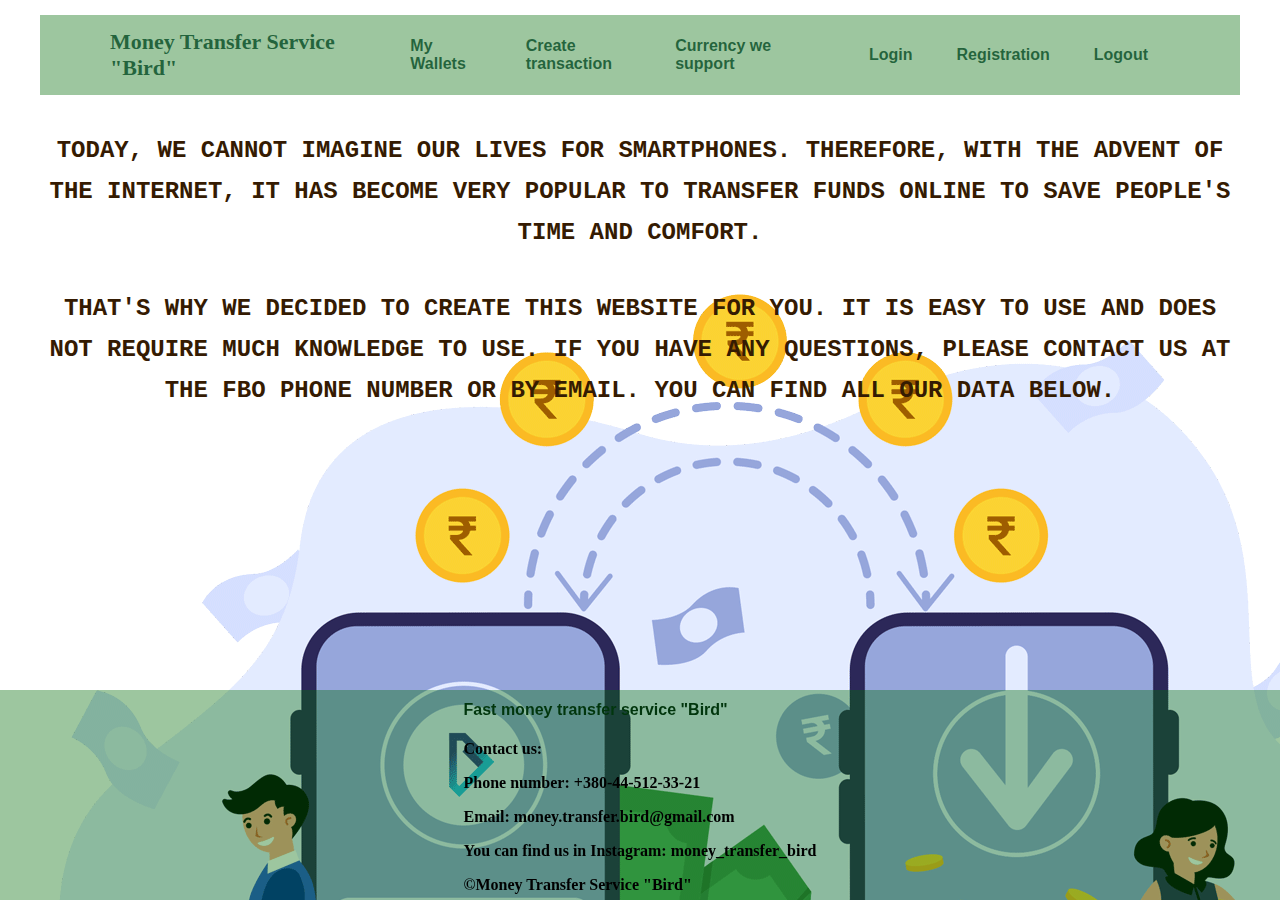
<file: HTML_project/index.html>
<!DOCTYPE html>
<html lang="en">

<head>
  <meta charset="UTF-8">
  <meta http-equiv="X-UA-Compatible" content="IE=edge">
  <meta name="viewport" content="width=device-width, initial-scale=1.0">
  <link rel="stylesheet" href="style.css">
  <title>Document</title>
</head>

<body>
    <div class="container">
      <header class="header">
        <nav class="navbar"><a href="index.html" class="navbar__logo">Money Transfer Service "Bird"</a></nav>
        <nav class="nav">
          <ul>
            <li class="btn"><a href="wallets.html">My Wallets</a></li>
            <li class="btn"><a href="create_transaction.html">Create transaction</a></li>
            <li class="btn"><a href="currency.html">Currency we support</a></li>

          </ul>
        </nav>
        <nav class="nav">
          <ul>
            <li class="btn2"><a href="login.html">Login</a></li>
            <li class="btn2"><a href="registration.html">Registration</a></li>
            <li class="btn2"><a href="logout.html">Logout</a></li>
          </ul>
        </nav>
      </header>
      <main>
        <h2>Today, we cannot imagine our lives for smartphones. Therefore, with the advent of the Internet, it has become very popular to transfer funds online to save people's time and comfort.</h2>
        <h2>That's why we decided to create this website for you. It is easy to use and does not require much knowledge to use. If you have any questions, please contact us at the fbo phone number or by email. You can find all our data below.</h2>
      </main>
    </div>

  <footer>
    <div class="container">
      <h4>Fast money transfer service "Bird"</h4>
      <p><b>Contact us:</b></p>
      <p><b>Phone number: +380-44-512-33-21</b></p>
      <p><b>Email: money.transfer.bird@gmail.com</b></p>
      <p><b>You can find us in Instagram: money_transfer_bird</b></p>

      <p><b>&copy;Money Transfer Service "Bird"</b></p>
    </div>
  </footer>

</body>

</html>
</file>
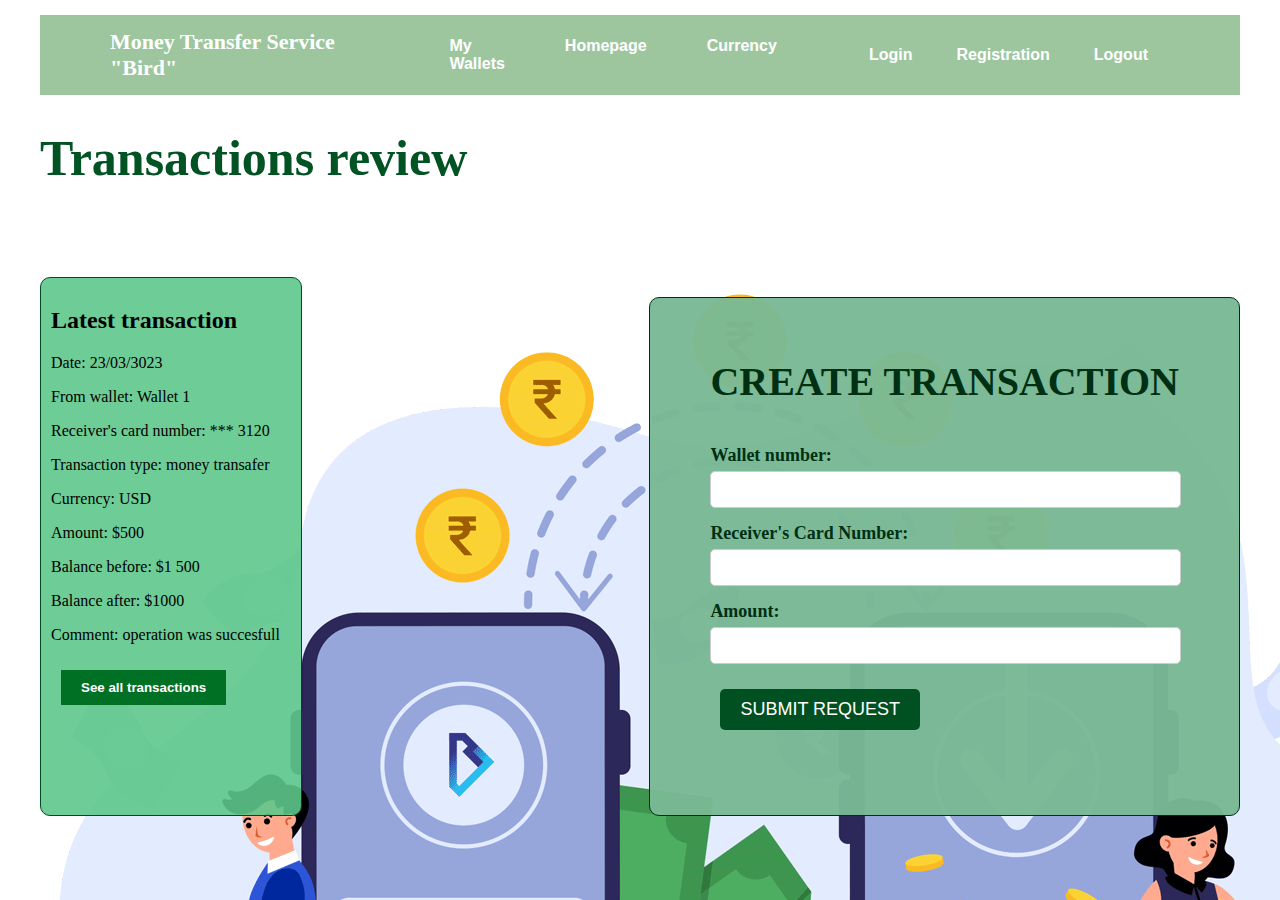
<file: HTML_project/create_transaction.html>
<!DOCTYPE html>
<html>

<head>
    <title>Logout Page</title>
    <link rel="stylesheet" href="create_transaction.css">
</head>

<body>
    <div class="container">
        <header class="header">
          <nav class="navbar"><a href="index.html" class="navbar__logo">Money Transfer Service "Bird"</a></nav>
          <nav class="nav">
            <ul>
              <li class="btn"><a href="wallets.html">My Wallets</a></li>
              <li class="btn"><a href="index.html">Homepage</a></li>
              <li class="btn"><a href="currency.html">Currency</a></li>
  
            </ul>
          </nav>
          <nav class="nav">
            <ul>
              <li class="btn2"><a href="login.html">Login</a></li>
              <li class="btn2"><a href="registration.html">Registration</a></li>
              <li class="btn2"><a href="logout.html">Logout</a></li>
            </ul>
          </nav>
        </header>
        <main>
          <h1 class="user-cabinet-title">Transactions review</h1>
            <div class="panel-container">
                <div class="panel">
                    <h2>Latest transaction</h2>
                    <p>Date: 23/03/3023</p>
                    <p>From wallet: Wallet 1</p>
                    <p>Receiver's card number: *** 3120</p>
                    <p>Transaction type: money transafer</p>
                    <p>Currency: USD</p>
                    <p>Amount: $500</p>
                    <p>Balance before: $1 500</p>
                    <p>Balance after: $1000</p>
                    <p>Comment: operation was succesfull</p>
                    <button> <b><a href="wallets.html">See all transactions</a></b> </button>
                    
                </div>
            <div class="main-container">
                <form class="send-money-form">
                    <h2>Create transaction</h2>

                    <div class="form-row">
                        <label for="sender-card"><b>Wallet number:</b></label>
                        <input type="text" id="sender-card" name="sender-card">
                    </div>

                    <div class="form-row">
                        <label for="receiver-card"><b>Receiver's Card Number:</b></label>
                        <input type="text" id="receiver-card" name="receiver-card">
                    </div>

                    <div class="form-row">
                        <label for="amount"><b>Amount:</b></label>
                        <input type="text" id="amount" name="amount">
                    </div>

                    <div class="form-row">
                        <button type="submit">Submit request</button>
                    </div>
                </form>

            </div>




        </main>
    </div>
</body>

</html>
</file>
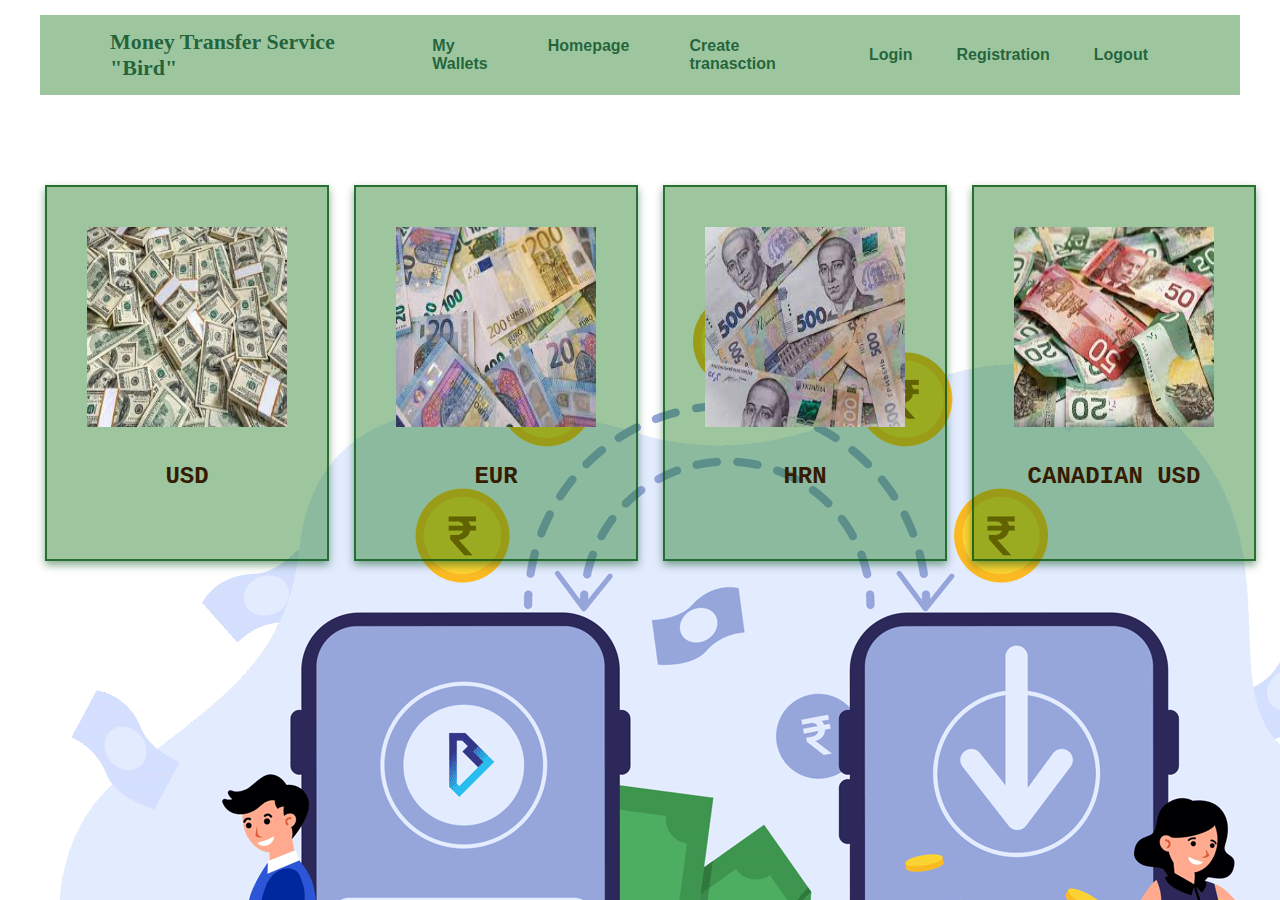
<file: HTML_project/currency.html>
<!DOCTYPE html>
<html lang="en">

<head>
  <meta charset="UTF-8">
  <meta http-equiv="X-UA-Compatible" content="IE=edge">
  <meta name="viewport" content="width=device-width, initial-scale=1.0">
  <link rel="stylesheet" href="currency.css">
  <title>Currency</title>
</head>

<body>
    <div class="container">
      <header class="header">
        <nav class="navbar"><a href="index.html" class="navbar__logo">Money Transfer Service "Bird"</a></nav>
        <nav class="nav">
          <ul>
            <li class="btn"><a href="wallets.html">My Wallets</a></li>
            <li class="btn"><a href="index.html">Homepage</a></li>
            <li class="btn"><a href="create_transaction.html">Create tranasction</a></li>

          </ul>
        </nav>
        <nav class="nav">
          <ul>
            <li class="btn2"><a href="login.html">Login</a></li>
            <li class="btn2"><a href="registration.html">Registration</a></li>
            <li class="btn2"><a href="logout.html">Logout</a></li>
          </ul>
        </nav>
      </header>
      <main>
        <div class="card-container">
          <div class="card">
            <a>
              <img src="usd1.jpg" alt="Card 1">
              <h2>USD</h2>
              <h4></h4>
            </a>
          </div>
          <div class="card">
            <a>
              <img src="eur.jpg" alt="Card 1">
              <h2>EUR</h2>
              <h4></h4>
            </a>
          </div>
          <div class="card">
            <a>
              <img src="hrn.jpg" alt="Card 2">
              <h2>HRN</h2>
              <h4></h4>
            </a>
          </div>
          <div class="card">
            <a>
              <img src="canad.jpg" alt="Card 3">
              <h2>Canadian USD</h2>
              <h4></h4>
            </a>
          </div>
        </div>
      </main>
    </div>

</body>

</html>
</file>
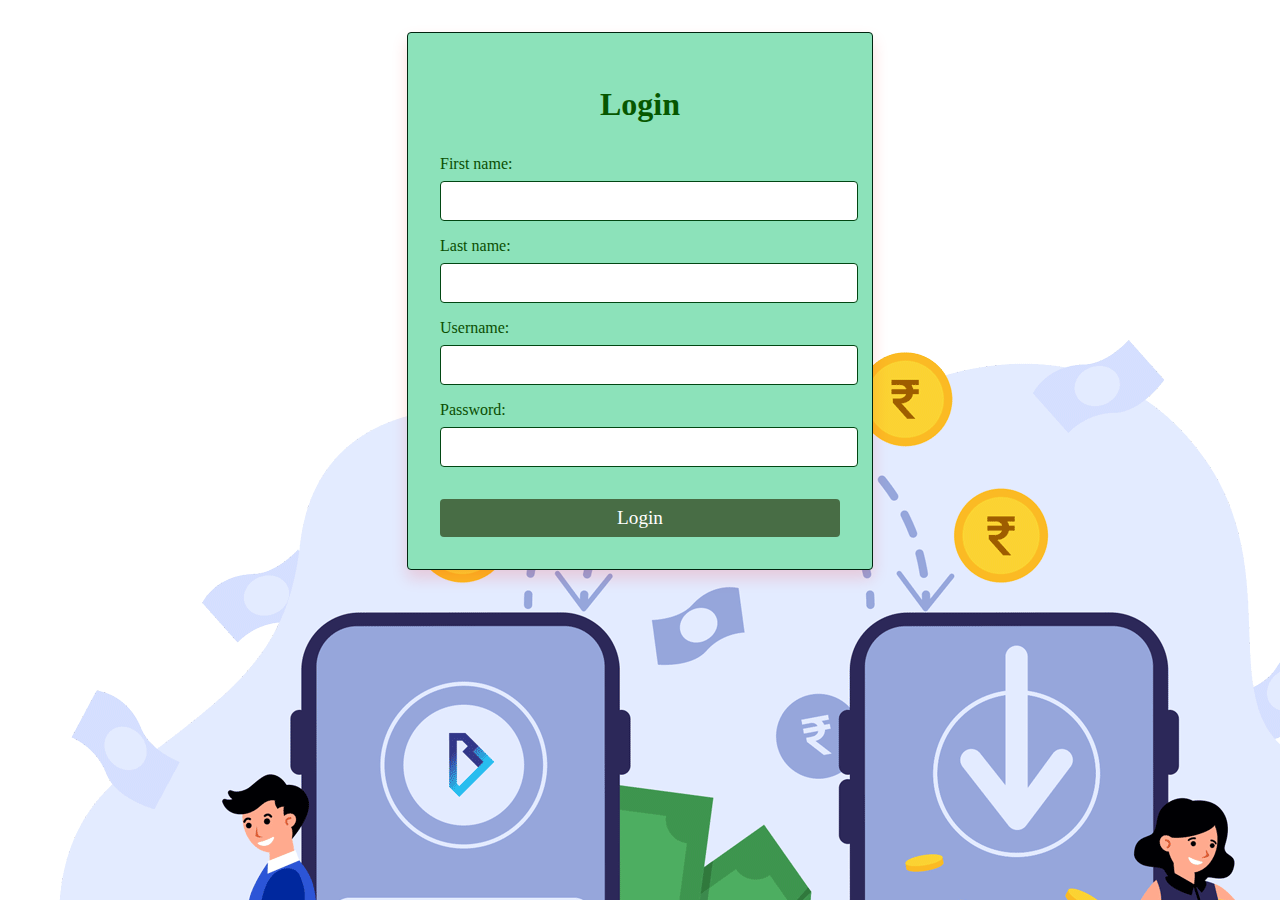
<file: HTML_project/login.html>
<!DOCTYPE html>
<html>

<head>
  <title>Login Page</title>
  <link rel="stylesheet" href="login.css">
</head>

<body>
  <div class="container">
    <form>
      <h1>Login</h1>
      <div class="form-group">
        <label for="firstname">First name:</label>
        <input type="text" id="firstname" name="firstname" pattern="[a-zA-Z0-9]+" minlength="3" maxlength="20" required>
      </div>
      <div class="form-group">
        <label for="lastname">Last name:</label>
        <input type="text" id="lastname" name="lastname" pattern="[a-zA-Z0-9]+" minlength="3" maxlength="20" required>
      </div>
      <div class="form-group">
        <label for="username">Username:</label>
        <input type="text" id="username" name="username" pattern="[a-zA-Z0-9]+" minlength="3" maxlength="20" required>
      </div>
      <div class="form-group">
        <label for="password">Password:</label>
        <input type="password" id="password" maxlength="25" pattern="[a-zA-Z0-9]+" name="password" required>
      </div>
      <a href="index.html" type="submit" class="button">Login</a>
    </form>
  </div>
</body>

</html>
</file>
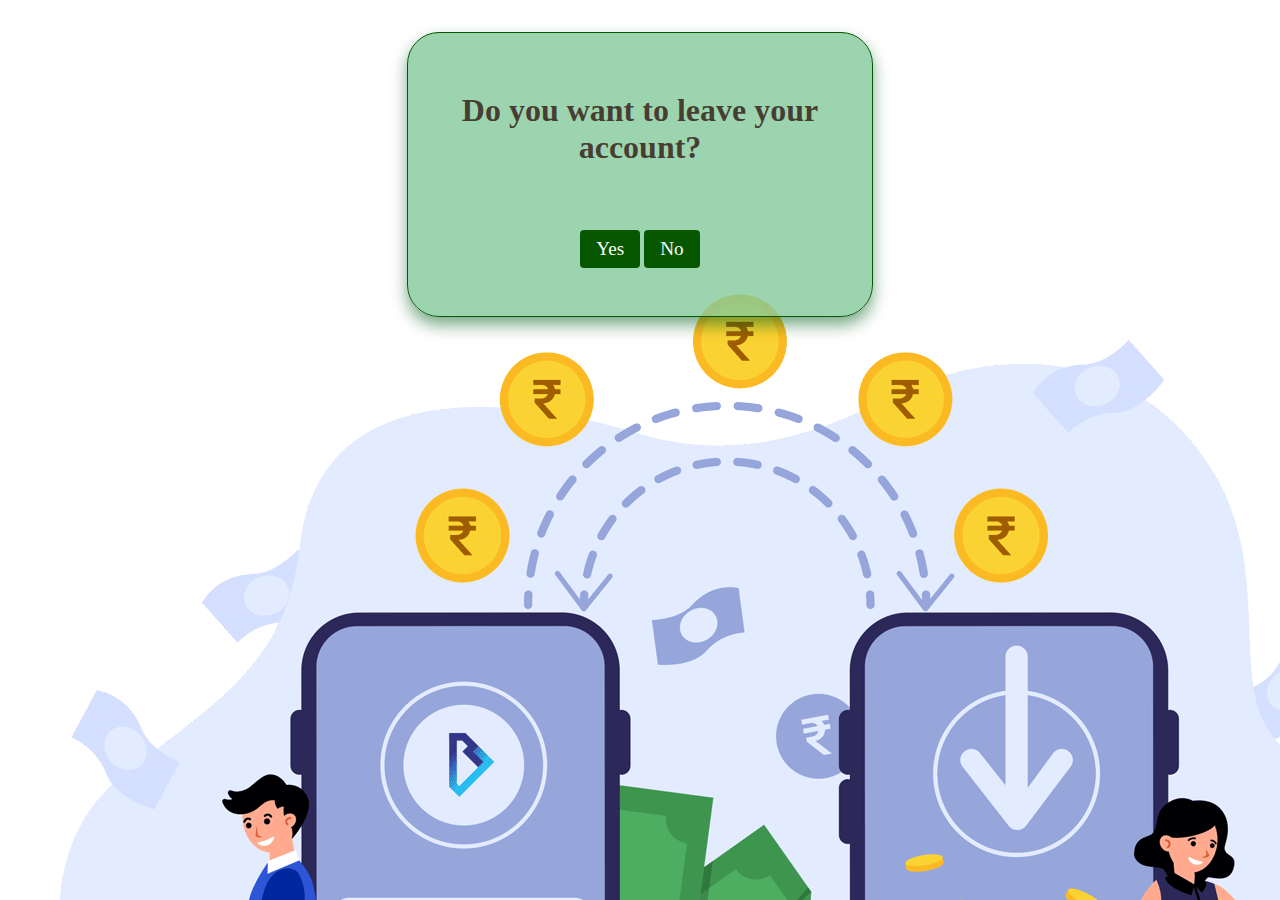
<file: HTML_project/logout.html>
<!DOCTYPE html>
<html>

<head>
  <title>Leave your account</title>
  <link rel="stylesheet" href="logout.css">
</head>

<body>
  <div class="container">
    <form>
      <div class="form-group">
        <h2>Do you want to leave your account?</h2>
        <a href="login.html" type="submit" class="button">Yes</a>
        <a href="index.html" type="submit" class="button">No</a>
      </div>
    </form>
  </div>
</body>

</html>
</file>
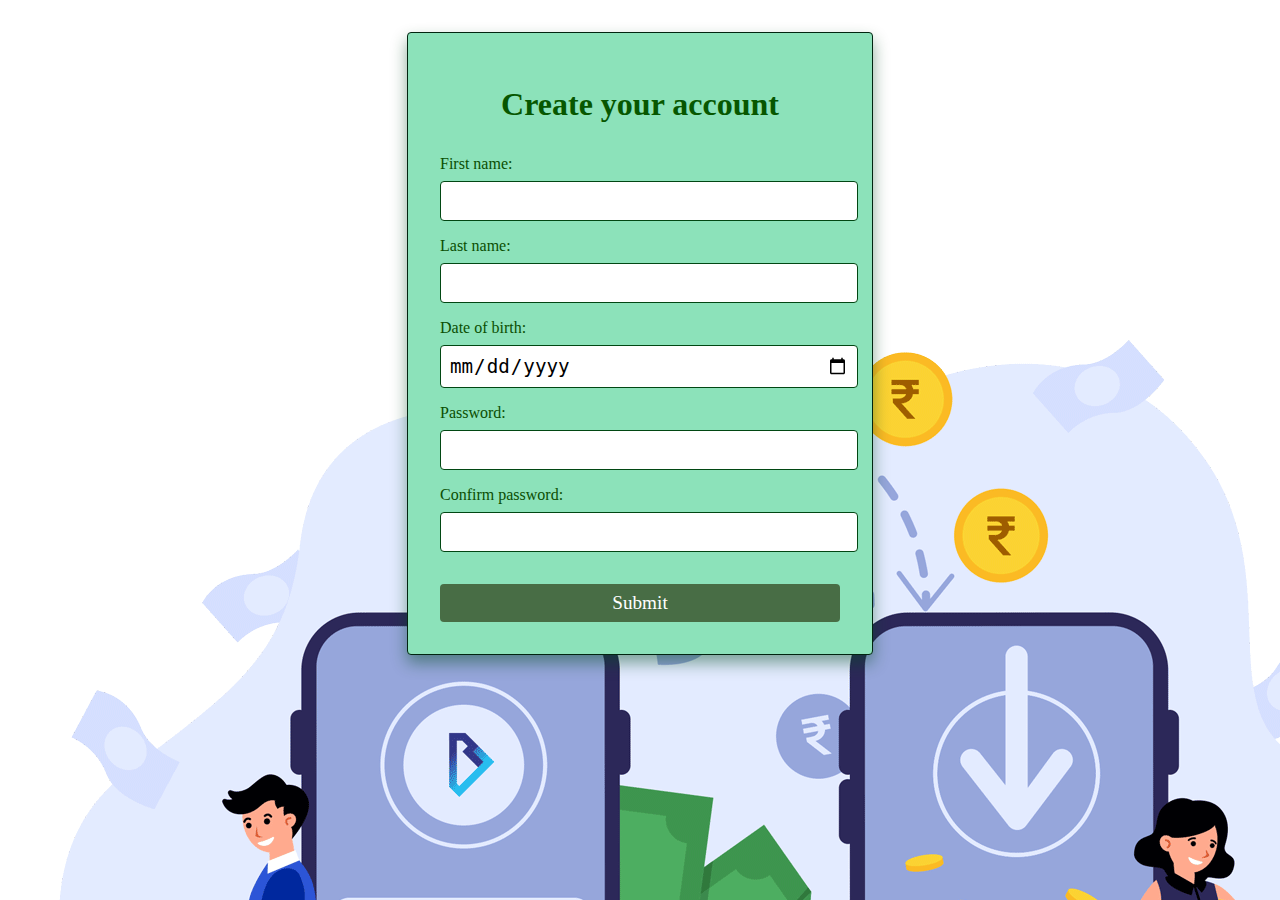
<file: HTML_project/registration.html>
<!DOCTYPE html>
<html>

<head>
  <title>LRegistration</title>
  <link rel="stylesheet" href="registration.css">
</head>

<body>
  <div class="container">
    <form>
      <h1>Create your account</h1>
      <div class="form-group">
        <label for="firstname">First name:</label>
        <input type="text" id="firstname" name="firstname" pattern="[a-zA-Z0-9]+" minlength="3" maxlength="20" required>
      </div>
      <div class="form-group">
        <label for="lastname">Last name:</label>
        <input type="text" id="lastname" name="lastname" pattern="[a-zA-Z0-9]+" minlength="3" maxlength="20" required>
      </div>
      
      <div class="form-group">
        <label for="dateofbirth">Date of birth:</label>
        <input type="date" id="dateofbirth" name="dateofbirth">
      </div>
      <div class="form-group">
        <label for="password">Password:</label>
        <input type="password" id="password" maxlength="25" pattern="[a-zA-Z0-9]+" name="password" required>
      </div>
      <div class="form-group">
        <label for="confirmpassword">Confirm password:</label>
        <input type="password" id="confirmpassword" maxlength="25" pattern="[a-zA-Z0-9]+" name="password" required>
      </div>
      <a href="index.html" type="submit" class="button">Submit</a>
    </form>
  </div>
</body>

</html>
</file>
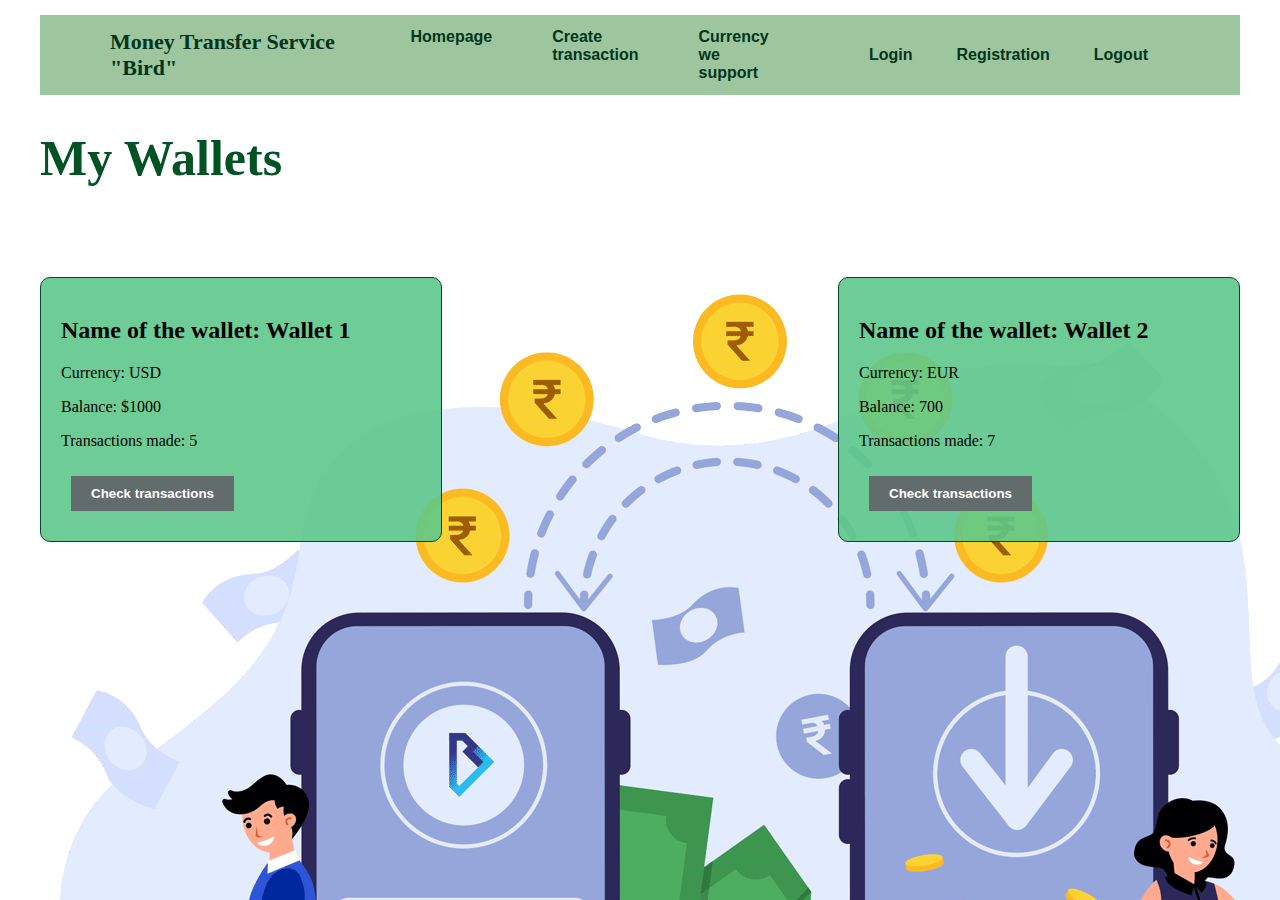
<file: HTML_project/wallets.html>
<!DOCTYPE html>
<html>

<head>
    <title>My wallets</title>
    <link rel="stylesheet" href="wallets.css">
</head>

<body>
    <div class="container">
        <header class="header">
            <nav class="navbar"><a href="index.html" class="navbar__logo">Money Transfer Service "Bird"</a></nav>
            <nav class="nav">
                <ul>
                    <li class="btn"><a href="index.html">Homepage</a></li>
                    <li class="btn"><a href="create_transaction.html">Create transaction</a></li>
                    <li class="btn"><a href="currency.html">Currency we support</a></li>
                </ul>
            </nav>
            <nav class="nav">
                <ul>
                    <li class="btn2"><a href="login.html">Login</a></li>
                    <li class="btn2"><a href="registration.html">Registration</a></li>
                    <li class="btn2"><a href="logout.html">Logout</a></li>
                </ul>
            </nav>
        </header>
        <main>

            <h1 class="user-cabinet-title">My Wallets</h1>
            <div class="panel-container">
                <div class="panel">
                    <h2>Name of the wallet: Wallet 1</h2>
                    <p>Currency: USD</p>
                    <p>Balance: $1000</p>
                    <p>Transactions made: 5</p>
                    <button> <b>Check transactions</b> </button>
                    
                </div>
                <div class="panel">
                    <h2>Name of the wallet: Wallet 2</h2>
                    <p>Currency: EUR</p>
                    <p>Balance: 700</p>
                    <p>Transactions made: 7</p>
                    <button> <b>Check transactions</b> </button>
                </div>

            </div>
    </div>
    </main>
    </div>
</body>

</html>
</file>
<file: HTML_project/style.css>
.container {
    max-width: 1200px;
    margin: 0 auto;
    padding: 0 20px;
  }
  
  .header {
    background-color: rgba(3, 109, 8, 0.389);
    font-family: "Trebuchet MS", "Lucida Sans Unicode", "Lucida Grande", "Lucida Sans", Arial, sans-serif;
    margin-top: 15px;
    border-radius: 0px;
    color: #ffffff;
    display: flex;
    justify-content: space-between;
    align-items: center;
    height: 80px;
    padding: 0 70px;
  }
  
  .nav {
    display: flex;
    justify-content: flex-end;
    align-items: center;
  }
  
  .btn {
    color: #f8f8f8;
    font-size: 16px;
    padding: 10px 20px;
    border: none;
    border-radius: 5px;
    cursor: pointer;
    transition: transform 0.15s ease-out;
  }
  .btn:hover {
    transform: scale(1.05);
  }
  
  .btn2 {
    font-size: 16px;
    padding: 10px 12px;
    border: none;
    border-radius: 5px;
    cursor: pointer;
    transition: transform 0.15s ease-out;
  }
  .btn2:hover {
    transform: scale(1.05);
  }
  
  .title-container {
    display: flex;
    justify-content: center;
    align-items: center;
    height: 100vh;
    background-color: #ececec;
  }
  
  .title-text {
    font-size: 6rem;
    font-weight: bold;
    text-transform: uppercase;
    color: #4d0202;
    margin: 0 1rem;
    letter-spacing: -0.25rem;
    -webkit-animation: title-animation 1s ease-in-out infinite alternate;
            animation: title-animation 1s ease-in-out infinite alternate;
  }
  
  @-webkit-keyframes title-animation {
    0% {
      transform: translateY(0);
    }
    100% {
      transform: translateY(15rem);
    }
  }
  
  @keyframes title-animation {
    0% {
      transform: translateY(0);
    }
    100% {
      transform: translateY(15rem);
    }
  }
  .navbar__logo {
    font-size: 22px;
    font-family: cursive;
  }
  
  .card-container {
    display: flex;
    justify-content: space-between;
    margin-top: 70px;
  }
  .card-container .card {
    background-color: #4399ce;
    width: 20%;
    border: 2px solid rgba(104, 54, 230, 0.705);
    padding: 50px;
    text-align: center;
    margin-left: 40px;
    margin-right: 40px;
    box-shadow: 0 4px 8px rgba(0, 0, 0, 0.1);
  }
  .card-container .card img {
    height: 200px;
    width: 200px;
  }
  .card-container .card h2 {
    font-size: 24px;
    margin: 10px 0;
  }
  .card-container .card p {
    font-size: 16px;
    color: #777;
  }
  .card-container .card:hover {
    transform: translateY(-10px);
    box-shadow: 0 10px 20px rgba(0, 0, 0, 0.3);
  }
  .card-container .card:not(:hover) {
    transition: transform 0.3s ease-out, box-shadow 0.3s ease-out;
  }
  
  ul {
    list-style: none;
    display: flex;
  }
  
  li {
    margin: 0 10px;
  }
  
  a {
    color: #024922c7;
    text-decoration: none;
    font-weight: bold;
  }
  
  body {
    background-image: url("Money.png");
  }
  
  h2 {
    font-family: "Courier New", monospace;
    padding-top: 16px;
    line-height: 1.7;
    color: rgb(53, 27, 2);
    text-align: center;
    text-transform: uppercase;
    transition: all 0.3s ease-in-out;
  }
  
  h4 {
    font-family: "Trebuchet MS", "Lucida Sans Unicode", "Lucida Grande", "Lucida Sans", Arial, sans-serif;
    color: rgb(1, 54, 13);
  }
  
  footer {
    background-color: rgba(3, 109, 8, 0.389);
    position: fixed;
    bottom: 0;
    left: 0;
    right: 0;
    height: 210px;
    overflow: hidden;
    display: flex;
    justify-content: center;
    align-items: center;
  }
  footer .footer-text {
    display: flex;
    justify-content: center;
    align-items: center;
  }
</file>
<file: HTML_project/create_transaction.css>
.container {
    max-width: 1200px;
    margin: 0 auto;
    padding: 0 20px;
  }

  .panel-container {
    margin-top: 10vh;
    display: flex;
    justify-content: space-between;
  }
  
  .panel {
    width: 20%;
    padding: 10px;
    background-color: #5ec78ae5;
    border: 1px solid #014925;
    border-radius: 10px;
  }
  
  button {
    margin: 10px;
    padding: 10px 20px;
    background-color: #007025;
    color: white;
    border: none;
    cursor: pointer;
  }

  button:hover {
    background-color: #012702;
  }

  body {
    background-image: url("Money.png");
  }

  .user-cabinet-title {
    font-size: 50px;
    font-weight: bold;
    color: rgb(2, 83, 36);
    margin-bottom: 50px;
  }
  
  .header {
    background-color: rgba(3, 109, 8, 0.389);
    font-family: "Trebuchet MS", "Lucida Sans Unicode", "Lucida Grande", "Lucida Sans", Arial, sans-serif;
    margin-top: 15px;
    border-radius: 0px;
    color: #ffffff;
    display: flex;
    justify-content: space-between;
    align-items: center;
    height: 80px;
    padding: 0 70px;
  }
  
  .nav {
    display: flex;
    justify-content: flex-end;
    align-items: center;
  }
  
  .btn {
    color: #fff;
    font-size: 16px;
    padding: 10px 20px;
    border: none;
    border-radius: 5px;
    cursor: pointer;
    transition: transform 0.15s ease-out;
  }
  .btn:hover {
    transform: scale(1.05);
  }
  
  .btn2 {
    font-size: 16px;
    padding: 10px 12px;
    border: none;
    border-radius: 5px;
    cursor: pointer;
    transition: transform 0.15s ease-out;
  }
  .btn2:hover {
    transform: scale(1.05);
  }
  
  .navbar__logo {
    font-size: 22px;
    font-family: cursive;
  }
  
  ul {
    list-style: none;
    display: flex;
  }
  
  li {
    margin: 0 10px;
  }
  
  a {
    color: #ffffff;
    text-decoration: none;
    font-weight: bold;
  }
  
  .main-container {
    margin-top: 20px;
  }
  
  .send-money-form {
    max-width: 1000px;
    margin: 0 auto;
    padding: 60px;
    background-color: #79b994f6;
    border: 1px solid #003014;
    border-radius: 10px;
  }
  .send-money-form h2 {
    margin-top: 0;
    margin-bottom: 40px;
    font-size: 40px;
    text-align: center;
    color: #003014;
    text-transform: uppercase;
  }
  .send-money-form .form-row {
    margin-bottom: 15px;
    margin-right: 20px;
  }
  .send-money-form .form-row label {
    display: block;
    margin-bottom: 5px;
    font-size: 18px;
    color: #003014;
  }
  .send-money-form .form-row input[type=text] {
    width: 100%;
    padding: 10px;
    border-radius: 5px;
    border: 1px solid #ccc;
  }
  .send-money-form .form-row input[type=text]:focus {
    outline: none;
    border-color: #00ff62;
  }
  .send-money-form button[type=submit] {
    padding: 10px 20px;
    background-color: #015022;
    color: #fff;
    border: none;
    border-radius: 5px;
    cursor: pointer;
    font-size: 18px;
    text-transform: uppercase;
    transition: background-color 0.2s ease-in-out;
  }
  .send-money-form button[type=submit]:hover {
    background-color: #003014;
  }
</file>
<file: HTML_project/currency.css>
.container {
    max-width: 1200px;
    margin: 0 auto;
    padding: 0 20px;
  }
  
  .header {
    background-color: rgba(3, 109, 8, 0.389);
    font-family: "Trebuchet MS", "Lucida Sans Unicode", "Lucida Grande", "Lucida Sans", Arial, sans-serif;
    margin-top: 15px;
    border-radius: 0px;
    color: #ffffff;
    display: flex;
    justify-content: space-between;
    align-items: center;
    height: 80px;
    padding: 0 70px;
  }
  
  .nav {
    display: flex;
    justify-content: flex-end;
    align-items: center;
  }
  
  .btn {
    color: #f8f8f8;
    font-size: 16px;
    padding: 10px 20px;
    border: none;
    border-radius: 5px;
    cursor: pointer;
    transition: transform 0.15s ease-out;
  }
  .btn:hover {
    transform: scale(1.05);
  }
  
  .btn2 {
    font-size: 16px;
    padding: 10px 12px;
    border: none;
    border-radius: 5px;
    cursor: pointer;
    transition: transform 0.15s ease-out;
  }
  .btn2:hover {
    transform: scale(1.05);
  }
  
  .title-container {
    display: flex;
    justify-content: center;
    align-items: center;
    height: 100vh;
    background-color: #ececec;
  }
  
  .title-text {
    font-size: 6rem;
    font-weight: bold;
    text-transform: uppercase;
    color: #4d0202;
    margin: 0 1rem;
    letter-spacing: -0.25rem;
    -webkit-animation: title-animation 1s ease-in-out infinite alternate;
            animation: title-animation 1s ease-in-out infinite alternate;
  }
  
  @-webkit-keyframes title-animation {
    0% {
      transform: translateY(0);
    }
    100% {
      transform: translateY(15rem);
    }
  }
  
  @keyframes title-animation {
    0% {
      transform: translateY(0);
    }
    100% {
      transform: translateY(15rem);
    }
  }
  .navbar__logo {
    font-size: 22px;
    font-family: cursive;
  }
  
  .card-container {
    display: flex;
    justify-content: space-between;
    margin-top: 90px;
  }
  .card-container .card {
    background-color: rgba(3, 109, 8, 0.389);;
    width: 20%;
    border: 2px solid rgba(2, 85, 16, 0.76);
    padding: 40px;
    text-align: center;
    margin-left: 5px;
    margin-right: 20px;
    box-shadow: 0 4px 8px rgba(2, 78, 21, 0.479);
  }
  .card-container .card img {
    height: 200px;
    width: 200px;
  }
  .card-container .card h2 {
    font-size: 24px;
    margin: 10px 0;
  }
  .card-container .card p {
    font-size: 16px;
    color: #777;
  }
  .card-container .card:hover {
    transform: translateY(-10px);
    box-shadow: 0 10px 20px rgba(0, 0, 0, 0.3);
  }
  .card-container .card:not(:hover) {
    transition: transform 0.3s ease-out, box-shadow 0.3s ease-out;
  }
  
  ul {
    list-style: none;
    display: flex;
  }
  
  li {
    margin: 0 10px;
  }
  
  a {
    color: #024922c7;
    text-decoration: none;
    font-weight: bold;
  }
  
  body {
    background-image: url("Money.png");
  }
  
  h2 {
    font-family: "Courier New", monospace;
    padding-top: 16px;
    line-height: 1.7;
    color: rgb(53, 27, 2);
    text-align: center;
    text-transform: uppercase;
    transition: all 0.3s ease-in-out;
  }
  
  h4 {
    font-family: "Trebuchet MS", "Lucida Sans Unicode", "Lucida Grande", "Lucida Sans", Arial, sans-serif;
    color: rgb(1, 54, 13);
  }
  
  footer {
    background-color: rgba(3, 109, 8, 0.389);
    position: fixed;
    bottom: 0;
    left: 0;
    right: 0;
    height: 210px;
    overflow: hidden;
    display: flex;
    justify-content: center;
    align-items: center;
  }
</file>
<file: HTML_project/login.css>
body {
    background-image: url("Money.png");
  }
  
  form {
    max-width: 400px;
    margin: 2rem auto;
    padding: 2rem;
    border: 1px solid #012510;
    border-radius: 0.25rem;
    box-shadow: 0 0.5rem 1rem rgba(245, 4, 4, 0.15);
    background-color: rgb(140, 226, 186);
  }
  form h1 {
    font-size: 2rem;
    margin-bottom: 2rem;
    text-align: center;
    color: #075700;
  }
  form .form-group {
    margin-bottom: 1rem;
  }
  form .form-group label {
    display: block;
    margin-bottom: 0.5rem;
    color: #0b4e02;
  }
  form .form-group input {
    display: block;
    width: 100%;
    padding: 0.5rem;
    border: 1px solid #014713;
    border-radius: 0.25rem;
    font-size: 1.2rem;
  }
  
  .button {
    display: inline-block;
    margin-top: 2rem;
    padding: 0.5rem 1rem;
    border: none;
    border-radius: 0.25rem;
    font-size: 1.2rem;
    background-color: #486d45;
    color: white;
    text-decoration: none;
    display: flex;
    justify-content: center;
  }
  .button:hover {
    background-color: #075700;
    cursor: pointer;
  }
</file>
<file: HTML_project/logout.css>
body {
    background-image: url("Money.png");
    text-align: center;
  }
  
  h1 {
    margin-top: 3rem;
    font-size: 2rem;
  }
  
  .button {
    display: inline-block;
    margin-top: 2rem;
    padding: 0.5rem 1rem;
    border: none;
    border-radius: 0.25rem;
    font-size: 1.2rem;
    background-color: #075700;
    color: rgb(252, 252, 252);
    text-decoration: none;
  }
  .button:hover {
    background-color: #075700;
    cursor: pointer;
  }
  
  form {
    max-width: 400px;
    display: flex;
    margin: 2rem auto;
    padding: 2rem;
    border: 1px solid #075700;
    border-radius: 2rem;
    box-shadow: 0 0.5rem 1rem rgba(0, 97, 32, 0.541);
    background-color: rgba(130, 201, 154, 0.788);
  }
  form h2 {
    font-size: 2rem;
    margin-bottom: 2rem;
    text-align: center;
    color: rgba(39, 3, 3, 0.729);
  }
  form .form-group {
    margin-bottom: 1rem;
  }
  form .form-group label {
    display: block;
    margin-bottom: 0.5rem;
    color: #420202;
  }
  form .form-group input {
    display: block;
    width: 100%;
    padding: 0.5rem;
    border: 1px solid #240b01;
    border-radius: 0.25rem;
    font-size: 1.2rem;
  }
</file>
<file: HTML_project/registration.css>
body {
    background-image: url("Money.png");
  }
  
  form {
    max-width: 400px;
    margin: 2rem auto;
    padding: 2rem;
    border: 1px solid #012510;
    border-radius: 0.25rem;
    box-shadow: 0 0.5rem 1rem rgba(2, 75, 32, 0.466);
    background-color: rgb(140, 226, 186);
  }
  form h1 {
    font-size: 2rem;
    margin-bottom: 2rem;
    text-align: center;
    color: #075700;
  }
  form .form-group {
    margin-bottom: 1rem;
  }
  form .form-group label {
    display: block;
    margin-bottom: 0.5rem;
    color: #0b4e02;
  }
  form .form-group input {
    display: block;
    width: 100%;
    padding: 0.5rem;
    border: 1px solid #014713;
    border-radius: 0.25rem;
    font-size: 1.2rem;
  }
  
  .button {
    display: inline-block;
    margin-top: 2rem;
    padding: 0.5rem 1rem;
    border: none;
    border-radius: 0.25rem;
    font-size: 1.2rem;
    background-color: #486d45;
    color: white;
    text-decoration: none;
    display: flex;
    justify-content: center;
  }
  .button:hover {
    background-color: #075700;
    cursor: pointer;
  }
</file>
<file: HTML_project/wallets.css>
.container {
    max-width: 1200px;
    margin: 0 auto;
    padding: 0 20px;
  }
  
  .panel-container {
    margin-top: 10vh;
    display: flex;
    justify-content: space-between;
  }
  
  .panel {
    width: 30%;
    padding: 20px;
    background-color: #5ec78ae5;
    border: 1px solid #014925;
    border-radius: 10px;
  }
  
  button {
    margin: 10px;
    padding: 10px 20px;
    background-color: #636c6d;
    color: white;
    border: none;
    cursor: pointer;
  }
  button:hover {
    background-color: #003102;
  }
  
  .user-cabinet-title {
    font-size: 50px;
    font-weight: bold;
    color: rgb(2, 83, 36);
    margin-bottom: 50px;
  }
  
  body {
    background-image: url("Money.png");
  }
  
  .header {
    background-color: rgba(3, 109, 8, 0.389);
    font-family: "Trebuchet MS", "Lucida Sans Unicode", "Lucida Grande", "Lucida Sans", Arial, sans-serif;
    margin-top: 15px;
    border-radius: 0px;
    color: #fff;
    display: flex;
    justify-content: space-between;
    align-items: center;
    height: 80px;
    padding: 0 70px;
  }
  
  .nav {
    display: flex;
    justify-content: flex-end;
    align-items: center;
  }
  
  .btn {
    color: #043a47;
    font-size: 16px;
    padding: 10px 20px;
    border: none;
    border-radius: 5px;
    cursor: pointer;
    transition: transform 0.15s ease-out;
  }
  .btn:hover {
    transform: scale(1.05);
  }
  
  .btn2 {
    font-size: 16px;
    padding: 10px 12px;
    border: none;
    border-radius: 5px;
    cursor: pointer;
    transition: transform 0.15s ease-out;
  }
  .btn2:hover {
    transform: scale(1.05);
  }
  
  .title-container {
    display: flex;
    justify-content: center;
    align-items: center;
    height: 100vh;
    background-color: #b10d0d;
  }
  
  .title-text {
    font-size: 6rem;
    font-weight: bold;
    text-transform: uppercase;
    color: #ffffff;
    margin: 0 1rem;
    letter-spacing: -0.25rem;
    -webkit-animation: title-animation 1s ease-in-out infinite alternate;
            animation: title-animation 1s ease-in-out infinite alternate;
  }
  
  @-webkit-keyframes title-animation {
    0% {
      transform: translateY(0);
    }
    100% {
      transform: translateY(15rem);
    }
  }
  
  @keyframes title-animation {
    0% {
      transform: translateY(0);
    }
    100% {
      transform: translateY(15rem);
    }
  }
  .navbar__logo {
    font-size: 22px;
    font-family: cursive;
  }
  
  ul {
    list-style: none;
    display: flex;
  }
  
  li {
    margin: 0 10px;
  }
  
  a {
    color: #02361c;
    text-decoration: none;
    font-weight: bold;
  }
  
  .buttons {
    display: flex;
    flex-direction: column;
    justify-content: center;
    align-items: flex-start;
    height: 75vh;
  }
</file>
